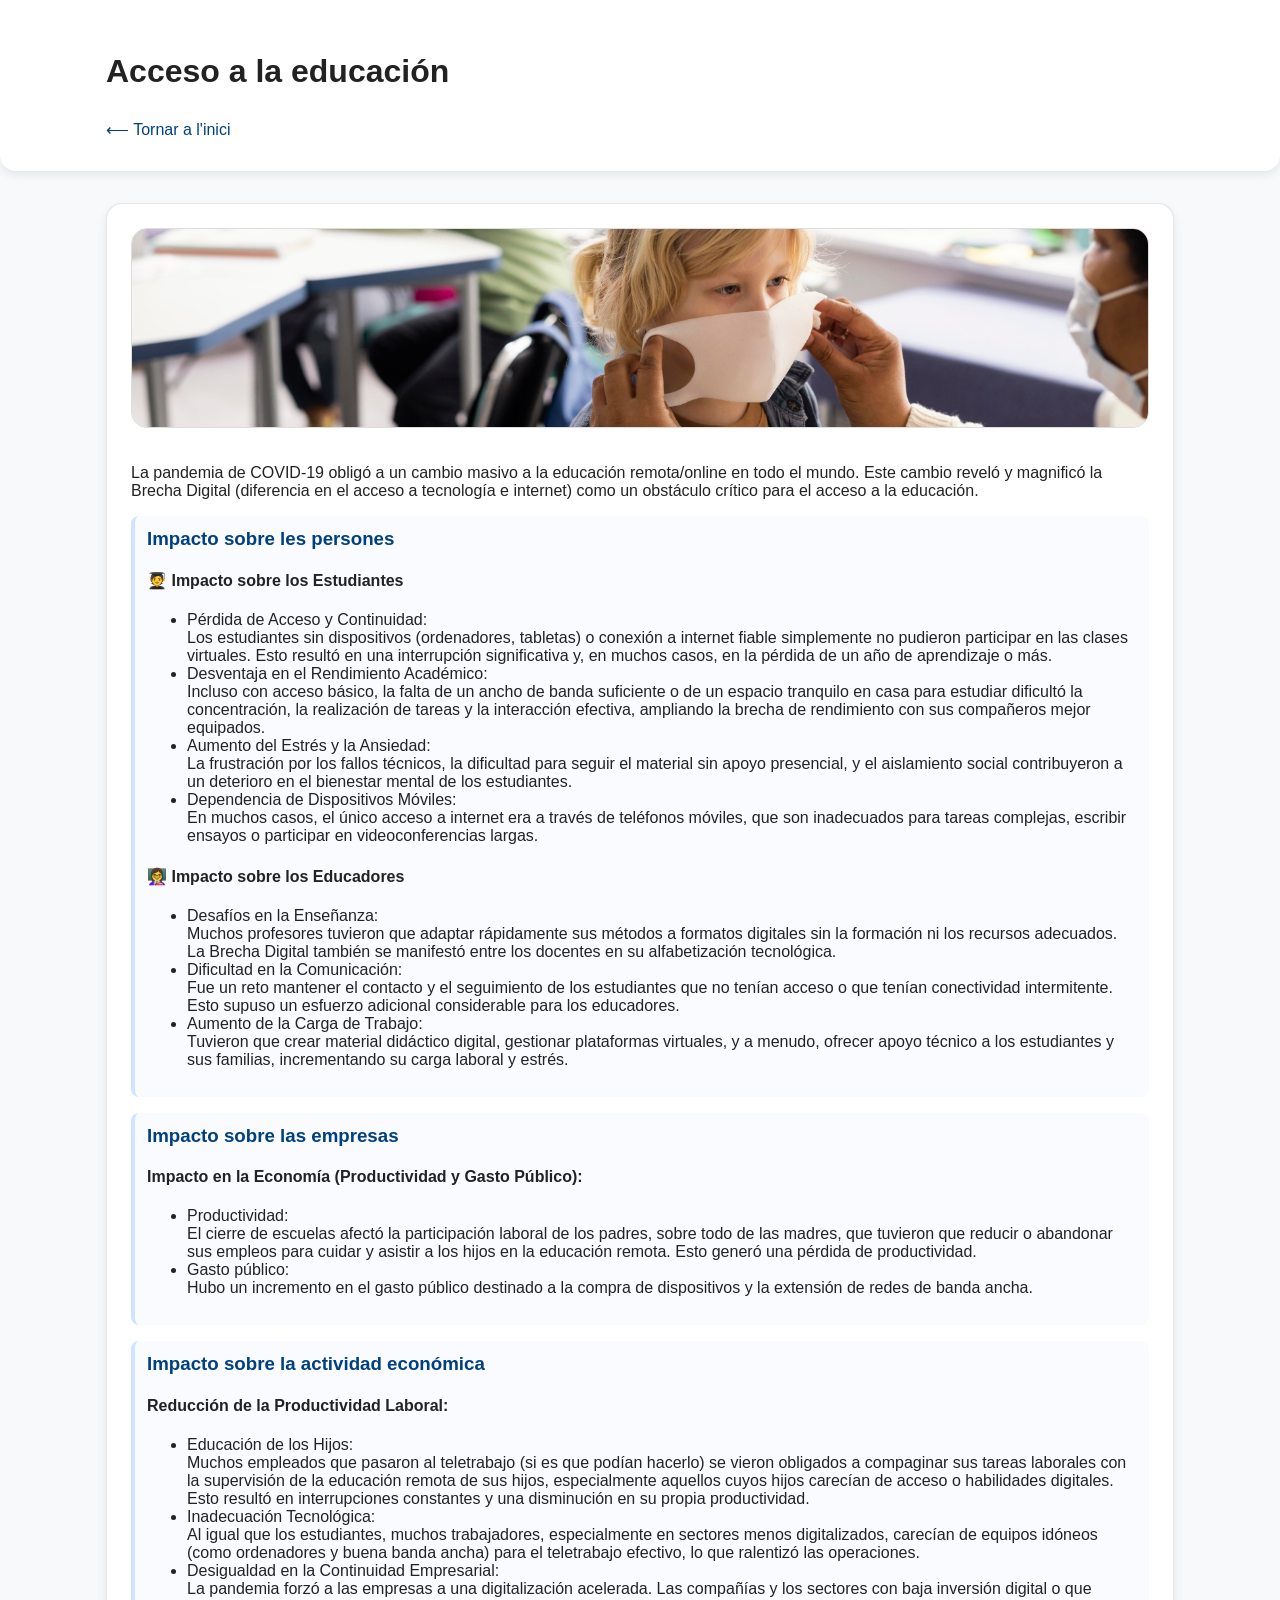
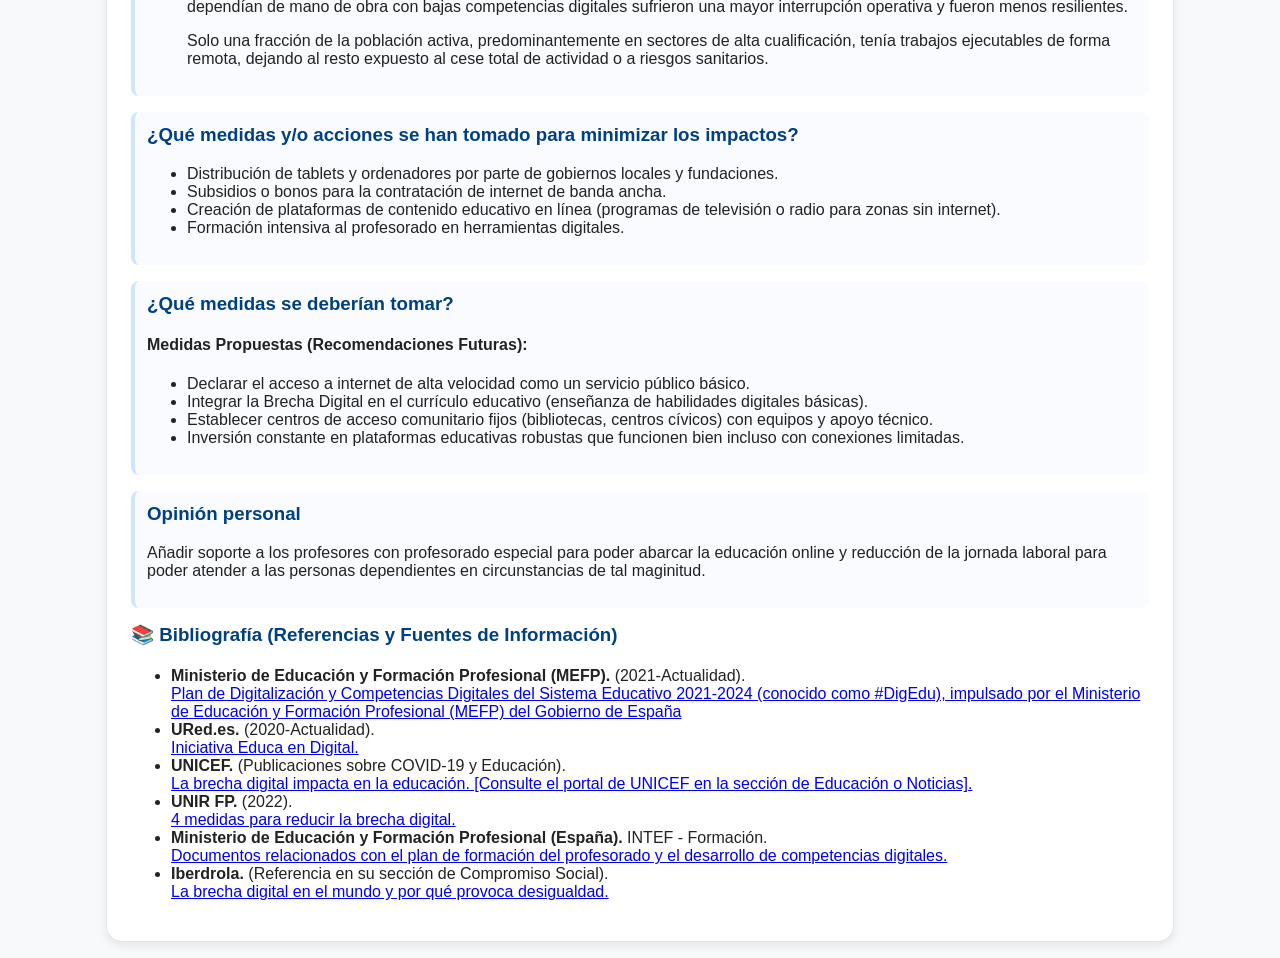
<file: educacio.html>
<!doctype html>
<html lang="ca">
  <head>
    <meta charset="utf-8" />
    <meta name="viewport" content="width=device-width, initial-scale=1" />
    <title>Acceso a la educación</title>
    <link rel="stylesheet" href="styles.css" />
  </head>
  <body>
    <header class="site-header">
      <div class="container">
        <h1>Acceso a la educación</h1>
        <a href="index.html" class="back-link">⟵ Tornar a l'inici</a>
      </div>
    </header>

    <main class="container">
      <section class="challenge-detail">
        <img src="imagenes/educacion/maestra.jpg" alt="Imatge educació" class="hero-img" />
          <p> 
            La pandemia de COVID-19 obligó a un cambio masivo a la educación remota/online en todo el mundo.
            Este cambio reveló y magnificó la Brecha Digital (diferencia en el acceso a tecnología e internet) 
            como un obstáculo crítico para el acceso a la educación.
          </p>
        <article><h3>Impacto sobre les persones</h3>
          <h4>🧑‍🎓 Impacto sobre los Estudiantes</h4>
          <ul>
            <li>Pérdida de Acceso y Continuidad:<br>
              Los estudiantes sin dispositivos (ordenadores, tabletas) o conexión a internet fiable simplemente 
              no pudieron participar en las clases virtuales. Esto resultó en una interrupción significativa y, 
              en muchos casos, en la pérdida de un año de aprendizaje o más.
            </li>
            <li>Desventaja en el Rendimiento Académico: <br>
              Incluso con acceso básico, la falta de un ancho de banda suficiente o de un espacio tranquilo en casa 
              para estudiar dificultó la concentración, la realización de tareas y la interacción efectiva, 
              ampliando la brecha de rendimiento con sus compañeros mejor equipados.
            </li>
            <li>Aumento del Estrés y la Ansiedad: <br>
              La frustración por los fallos técnicos, la dificultad para seguir el material sin apoyo presencial, 
              y el aislamiento social contribuyeron a un deterioro en el bienestar mental de los estudiantes.
            </li> 
            <li>Dependencia de Dispositivos Móviles: <br>
              En muchos casos, el único acceso a internet era a través de teléfonos móviles, 
              que son inadecuados para tareas complejas, escribir ensayos o participar en videoconferencias largas.
            </li>
          </ul>
          <h4>👩‍🏫 Impacto sobre los Educadores</h4>
          <ul>
            <li>Desafíos en la Enseñanza: <br>
              Muchos profesores tuvieron que adaptar rápidamente sus métodos a formatos digitales sin la formación 
              ni los recursos adecuados. La Brecha Digital también se manifestó entre los docentes en su 
              alfabetización tecnológica.
            <li>Dificultad en la Comunicación: <br>
              Fue un reto mantener el contacto y el seguimiento de los estudiantes que no tenían acceso o que tenían 
              conectividad intermitente. Esto supuso un esfuerzo adicional considerable para los educadores.
            </li>
            <li>Aumento de la Carga de Trabajo: <br>
              Tuvieron que crear material didáctico digital, gestionar plataformas virtuales, y a menudo, 
              ofrecer apoyo técnico a los estudiantes y sus familias, incrementando su carga laboral y estrés.
            </li>
          </ul>
        </article>
        <article><h3>Impacto sobre las empresas</h3>
          <h4>Impacto en la Economía (Productividad y Gasto Público):</h4>         
          <ul>
            <li>Productividad:<br>
              El cierre de escuelas afectó la participación laboral de los padres, 
              sobre todo de las madres, que tuvieron que reducir o abandonar sus empleos para cuidar y 
              asistir a los hijos en la educación remota. Esto generó una pérdida de productividad. 
            </li>
            <li>Gasto público:<br>
              Hubo un incremento en el gasto público destinado a la compra de dispositivos y 
              la extensión de redes de banda ancha.
            </li>
          </ul>
        </article>
        <article><h3>Impacto sobre la actividad económica</h3><p>
          <h4>Reducción de la Productividad Laboral:</h4>
          <ul>
            <li>
              Educación de los Hijos:<br>
              Muchos empleados que pasaron al teletrabajo (si es que podían hacerlo) 
              se vieron obligados a compaginar sus tareas laborales con la supervisión de la educación remota 
              de sus hijos, especialmente aquellos cuyos hijos carecían de acceso o habilidades digitales. 
              Esto resultó en interrupciones constantes y una disminución en su propia productividad.
            </li>
            <li>Inadecuación Tecnológica: <br>
              Al igual que los estudiantes, muchos trabajadores, especialmente en sectores menos digitalizados, 
              carecían de equipos idóneos (como ordenadores y buena banda ancha) para el teletrabajo efectivo, 
              lo que ralentizó las operaciones.
            </li>
            <li>Desigualdad en la Continuidad Empresarial: <br>
              La pandemia forzó a las empresas a una digitalización acelerada. 
              Las compañías y los sectores con baja inversión digital o que dependían de mano de obra con bajas 
              competencias digitales sufrieron una mayor interrupción operativa y fueron menos resilientes.
            </li>
            <p>
            Solo una fracción de la población activa, predominantemente en sectores de alta cualificación, 
            tenía trabajos ejecutables de forma remota, dejando al resto expuesto al cese total de actividad 
            o a riesgos sanitarios.
            </p>
          </ul>
        </p>
        </article>          

        <article><h3>¿Qué medidas y/o acciones se han tomado para minimizar los impactos?</h3>
          <ul>
            <li>
              Distribución de tablets y ordenadores por parte de gobiernos locales y fundaciones. 
            </li>
            <li>
              Subsidios o bonos para la contratación de internet de banda ancha. 
            </li>
            <li>
              Creación de plataformas de contenido educativo en línea 
                (programas de televisión o radio para zonas sin internet). 
            </li>
            <li>
              Formación intensiva al profesorado en herramientas digitales.
            </li>
          </ul>
        </article>                
        <article><h3>¿Qué medidas se deberían tomar?</h3>
          <h4>Medidas Propuestas (Recomendaciones Futuras):</h4>
          <ul> 
            <li>
            Declarar el acceso a internet de alta velocidad como un servicio público básico. 
            </li>
            <li>
            Integrar la Brecha Digital en el currículo educativo (enseñanza de habilidades digitales básicas). 
            </li>
            <li>
            Establecer centros de acceso comunitario fijos (bibliotecas, centros cívicos) con equipos y 
              apoyo técnico. 
            </li>
            <li>
            Inversión constante en plataformas educativas robustas que funcionen bien incluso con conexiones 
              limitadas.
            </li>
          </ul>
        </article>   
        <article><h3>Opinión personal</h3>
          <p>Añadir soporte a los profesores con profesorado especial para poder abarcar la educación online 
            y reducción de la jornada laboral para poder atender a las personas dependientes en circunstancias de tal maginitud.
        </article> <h3>📚 Bibliografía (Referencias y Fuentes de Información)</h3>
          <h4></h4>
          <ul>
            <li><strong>Ministerio de Educación y Formación Profesional (MEFP).</strong>  (2021-Actualidad).<br>
              <a href="https://planderecuperacion.gob.es/sites/default/files/2023-10/0310203_adenda_plan_de_recuperacion_componente21.pdf#:~:text=w)%20Reforzar%20el%20equipamiento%20y%20reducir%20la,la%20brecha%20entre%20%C3%A1reas%20urbanas%20y%20rurales./" target="_blank">
                Plan de Digitalización y Competencias Digitales del Sistema Educativo 2021-2024 (conocido como #DigEdu), 
                impulsado por el Ministerio de Educación y Formación Profesional (MEFP) del Gobierno de España                
              </a>
            </li>
            <li><strong>URed.es. </strong>(2020-Actualidad).<br>
              <a href="https://www.red.es/es/iniciativas/educa-en-digital/" target="_blank">            
                Iniciativa Educa en Digital.
              </a>  
            </li>
            <li><strong>UNICEF.</strong> (Publicaciones sobre COVID-19 y Educación).<br>
              <a href="https://www.unicef.es/educa/biblioteca/covid-19-reimaginar-la-educacion/" target="_blank">
                La brecha digital impacta en la educación. [Consulte el portal de UNICEF en la sección de Educación o Noticias].
              </a>              
            </li>
            <li><strong>UNIR FP.</strong> (2022).<br>
              <a href="https://unirfp.unir.net/revista/transformacion-digital/reducir-brecha-digital/" target="_blank">
                4 medidas para reducir la brecha digital.
              </a>
            </li>
            <li><strong>Ministerio de Educación y Formación Profesional (España).</strong> INTEF - Formación.<br>
              <a href="https://intef.es/competencia-digital-educativa/competencia-digital-docente/" target="_blank">
              Documentos relacionados con el plan de formación del profesorado y el desarrollo de competencias digitales.
              </a>
            </li>
            <li><strong>Iberdrola.  </strong>(Referencia en su sección de Compromiso Social).<br>
              <a href="https://www.iberdrola.com/compromiso-social/que-es-brecha-digital/" target="_blank">
              La brecha digital en el mundo y por qué provoca desigualdad. 
              </a>
            </li>        
          </ul>
        </article> 
      </section>
    </main>
  </body>
</html>
</file>
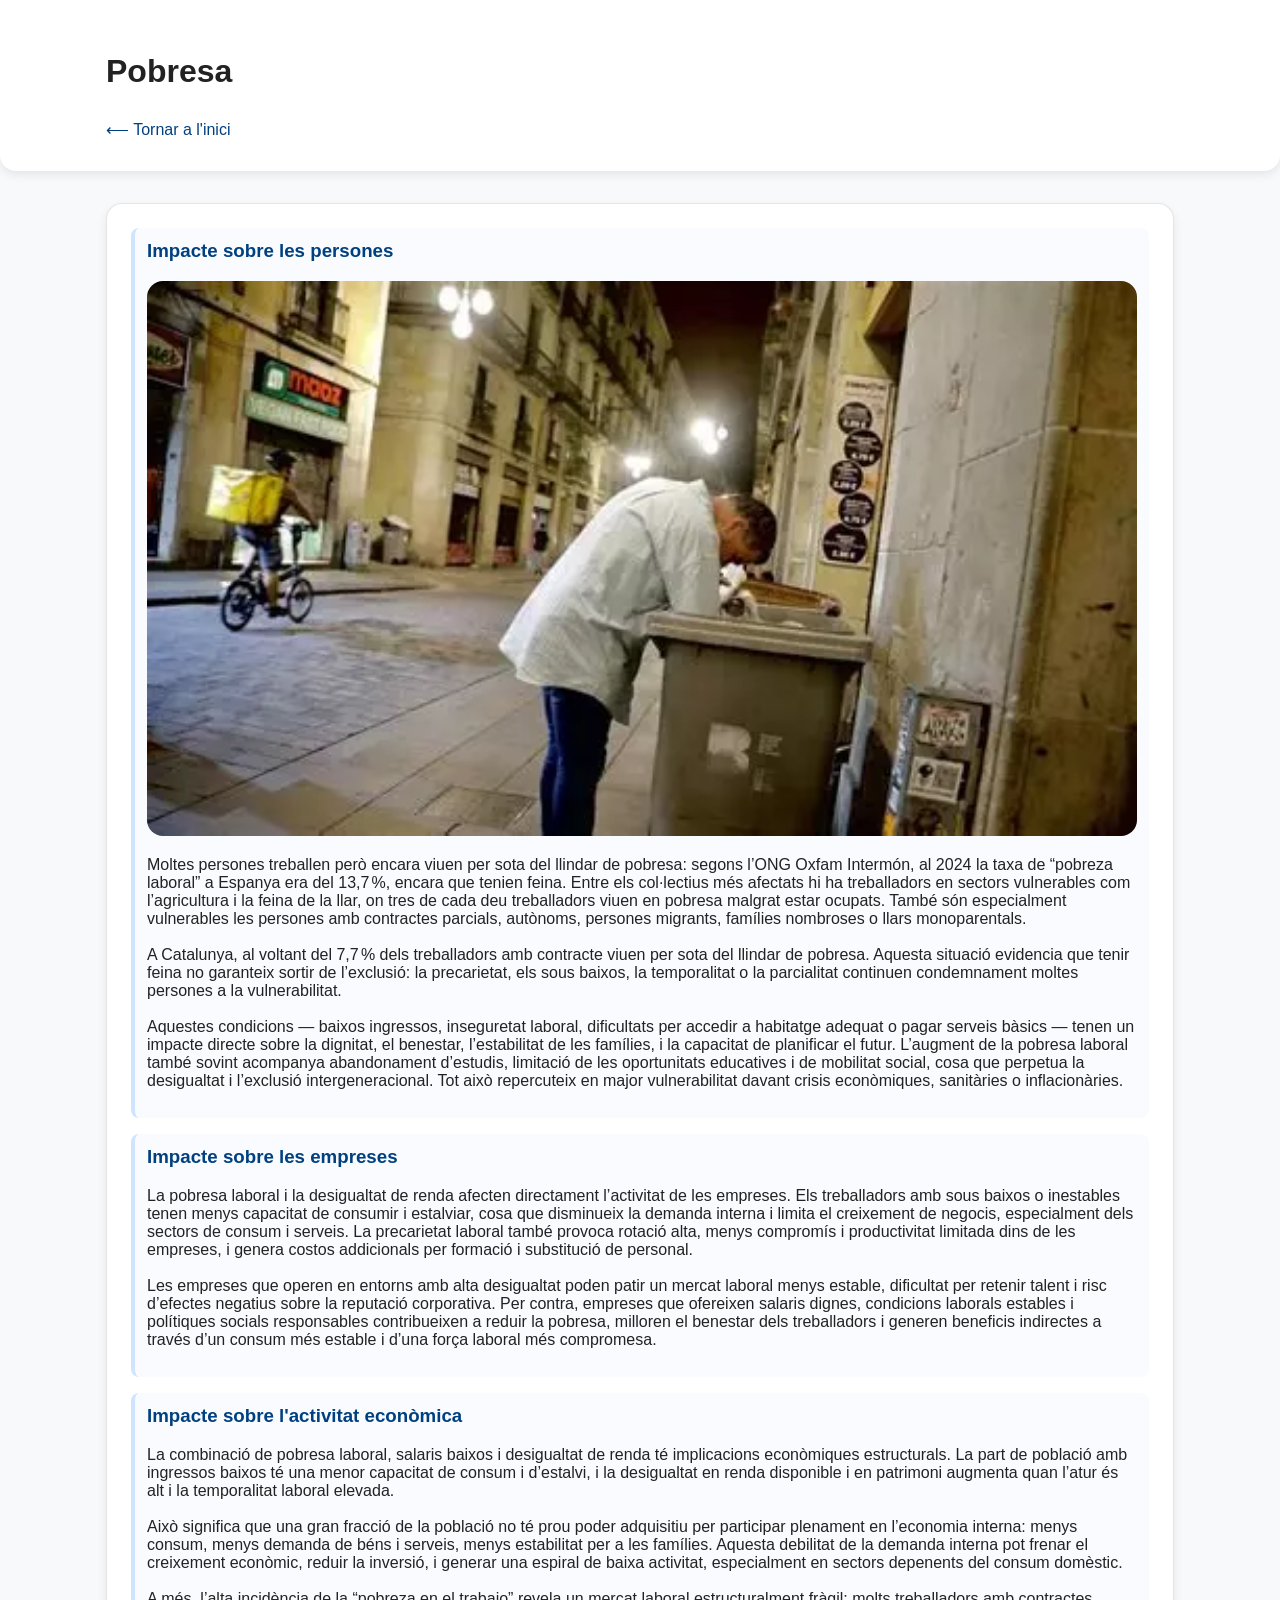
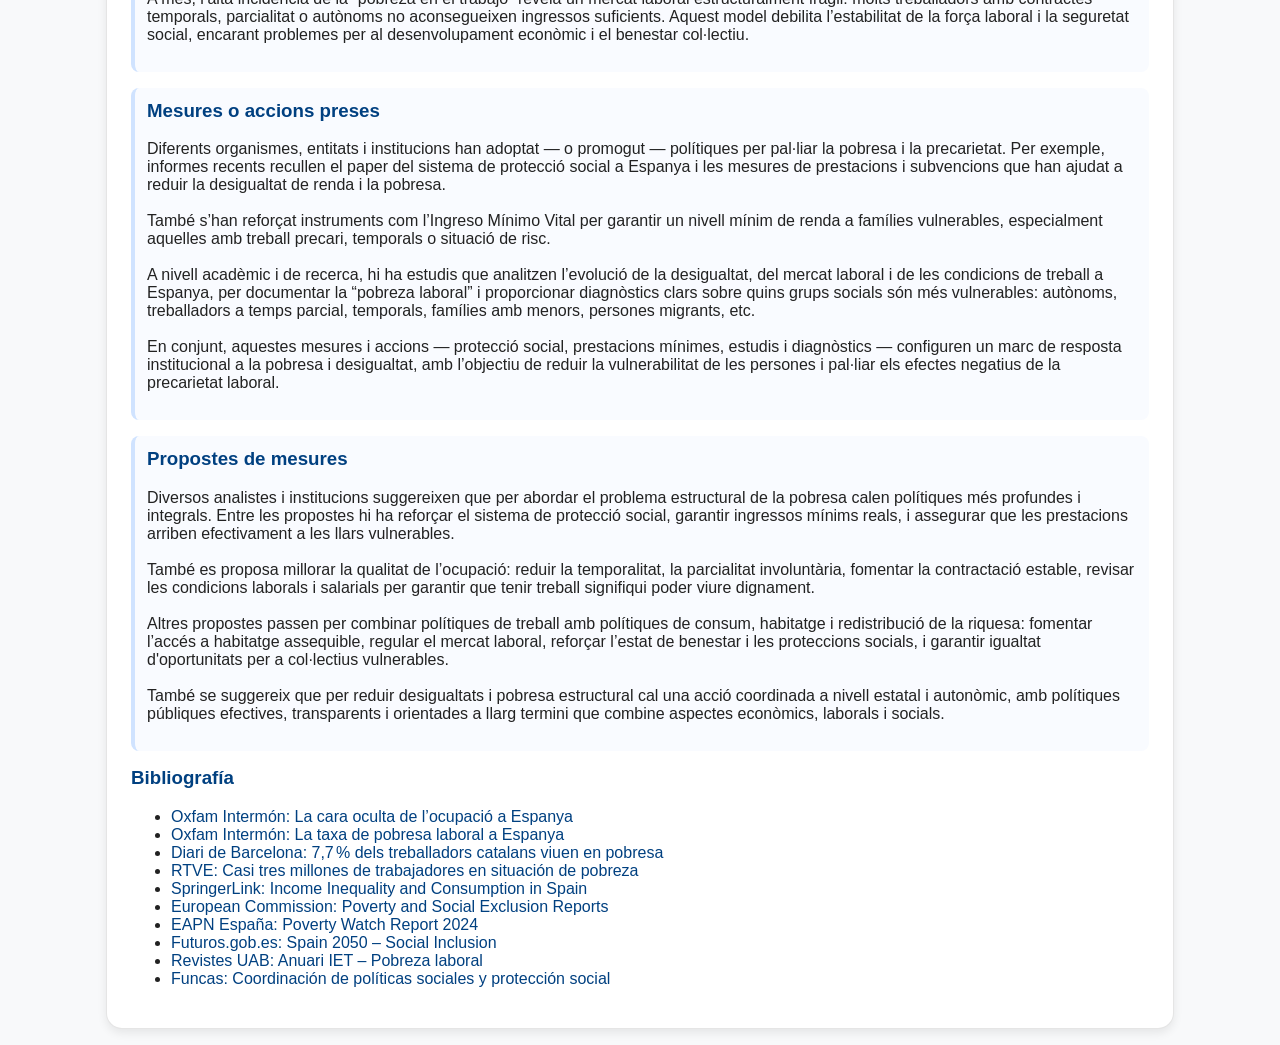
<file: pobresa.html>
<!doctype html>
<html lang="ca">
  <head>
    <meta charset="utf-8" />
    <meta name="viewport" content="width=device-width, initial-scale=1" />
    <title>Pobresa</title>
    <link rel="stylesheet" href="styles.css" />
  </head>
  <body>
    <header class="site-header">
      <div class="container">
        <h1>Pobresa</h1>
        <a href="index.html" class="back-link">⟵ Tornar a l'inici</a>
      </div>
    </header>

    <main class="container">
      <section class="challenge-detail">
        <article>
          <h3>Impacte sobre les persones</h3>
          <img src="imagenes/marc/pobreza-banner.png" alt="Imatge pobresa" class="img-customMarc" /> 
          <p>
            Moltes persones treballen però encara viuen per sota del llindar de pobresa: segons l’ONG Oxfam Intermón, al 2024 la
            taxa de “pobreza laboral” a Espanya era del 13,7 %, encara que tenien feina. Entre els col·lectius més afectats hi ha
            treballadors en sectors vulnerables com l’agricultura i la feina de la llar, on tres de cada deu treballadors viuen en
            pobresa malgrat estar ocupats. També són especialment vulnerables les persones amb contractes parcials, autònoms,
            persones migrants, famílies nombroses o llars monoparentals.
            <br><br>
            A Catalunya, al voltant del 7,7 % dels treballadors amb contracte viuen per sota del llindar de pobresa. Aquesta
            situació evidencia que tenir feina no garanteix sortir de l’exclusió: la precarietat, els sous baixos, la temporalitat o
            la parcialitat continuen condemnament moltes persones a la vulnerabilitat.
            <br><br>
            Aquestes condicions — baixos ingressos, inseguretat laboral, dificultats per accedir a habitatge adequat o pagar serveis
            bàsics — tenen un impacte directe sobre la dignitat, el benestar, l’estabilitat de les famílies, i la capacitat de
            planificar el futur. L’augment de la pobresa laboral també sovint acompanya abandonament d’estudis, limitació de les
            oportunitats educatives i de mobilitat social, cosa que perpetua la desigualtat i l’exclusió intergeneracional. Tot això
            repercuteix en major vulnerabilitat davant crisis econòmiques, sanitàries o inflacionàries.
        </article>
        <article>
          <h3>Impacte sobre les empreses</h3>
          <p>
            La pobresa laboral i la desigualtat de renda afecten directament l’activitat de les empreses. Els treballadors amb sous
            baixos o inestables tenen menys capacitat de consumir i estalviar, cosa que disminueix la demanda interna i limita el
            creixement de negocis, especialment dels sectors de consum i serveis. La precarietat laboral també provoca rotació alta,
            menys compromís i productivitat limitada dins de les empreses, i genera costos addicionals per formació i substitució de
            personal.
            <br><br>
            Les empreses que operen en entorns amb alta desigualtat poden patir un mercat laboral menys estable, dificultat per
            retenir talent i risc d’efectes negatius sobre la reputació corporativa. Per contra, empreses que ofereixen salaris
            dignes, condicions laborals estables i polítiques socials responsables contribueixen a reduir la pobresa, milloren el
            benestar dels treballadors i generen beneficis indirectes a través d’un consum més estable i d’una força laboral més
            compromesa.
          </p>
        </article>
        <article>
          <h3>Impacte sobre l'activitat econòmica</h3>
          <p>
            La combinació de pobresa laboral, salaris baixos i desigualtat de renda té implicacions econòmiques estructurals. La
            part de població amb ingressos baixos té una menor capacitat de consum i d’estalvi, i la desigualtat en renda disponible
            i en patrimoni augmenta quan l’atur és alt i la temporalitat laboral elevada.
            <br><br>
            Això significa que una gran fracció de la població no té prou poder adquisitiu per participar plenament en l’economia
            interna: menys consum, menys demanda de béns i serveis, menys estabilitat per a les famílies. Aquesta debilitat de la
            demanda interna pot frenar el creixement econòmic, reduir la inversió, i generar una espiral de baixa activitat,
            especialment en sectors depenents del consum domèstic.
            <br><br>
            A més, l’alta incidència de la “pobreza en el trabajo” revela un mercat laboral estructuralment fràgil: molts
            treballadors amb contractes temporals, parcialitat o autònoms no aconsegueixen ingressos suficients. Aquest model
            debilita l’estabilitat de la força laboral i la seguretat social, encarant problemes per al desenvolupament econòmic i
            el benestar col·lectiu.
          </p>
        </article>
        <article>
          <h3>Mesures o accions preses</h3>
          <p>
            Diferents organismes, entitats i institucions han adoptat — o promogut — polítiques per pal·liar la pobresa i la
            precarietat. Per exemple, informes recents recullen el paper del sistema de protecció social a Espanya i les mesures de
            prestacions i subvencions que han ajudat a reduir la desigualtat de renda i la pobresa.
            <br><br>
            També s’han reforçat instruments com l’Ingreso Mínimo Vital per garantir un nivell mínim de renda a famílies
            vulnerables, especialment aquelles amb treball precari, temporals o situació de risc.
            <br><br>
            A nivell acadèmic i de recerca, hi ha estudis que analitzen l’evolució de la desigualtat, del mercat laboral i de les
            condicions de treball a Espanya, per documentar la “pobreza laboral” i proporcionar diagnòstics clars sobre quins grups
            socials són més vulnerables: autònoms, treballadors a temps parcial, temporals, famílies amb menors, persones migrants,
            etc.
            <br><br>
            En conjunt, aquestes mesures i accions — protecció social, prestacions mínimes, estudis i diagnòstics — configuren un
            marc de resposta institucional a la pobresa i desigualtat, amb l’objectiu de reduir la vulnerabilitat de les persones i
            pal·liar els efectes negatius de la precarietat laboral.
          </p>
        </article>
        <article>
          <h3>Propostes de mesures</h3>
          <p>
            Diversos analistes i institucions suggereixen que per abordar el problema estructural de la pobresa calen polítiques més
            profundes i integrals. Entre les propostes hi ha reforçar el sistema de protecció social, garantir ingressos mínims
            reals, i assegurar que les prestacions arriben efectivament a les llars vulnerables.
            <br><br>
            També es proposa millorar la qualitat de l’ocupació: reduir la temporalitat, la parcialitat involuntària, fomentar la
            contractació estable, revisar les condicions laborals i salarials per garantir que tenir treball signifiqui poder viure
            dignament.
            <br><br>
            Altres propostes passen per combinar polítiques de treball amb polítiques de consum, habitatge i redistribució de la
            riquesa: fomentar l’accés a habitatge assequible, regular el mercat laboral, reforçar l’estat de benestar i les
            proteccions socials, i garantir igualtat d'oportunitats per a col·lectius vulnerables.
            <br><br>
            També se suggereix que per reduir desigualtats i pobresa estructural cal una acció coordinada a nivell estatal i
            autonòmic, amb polítiques públiques efectives, transparents i orientades a llarg termini que combine aspectes econòmics,
            laborals i socials.
          </p>
        </article>
        <aside aria-labelledby="biblio-title">
          <h3 id="biblio-title">Bibliografía</h3>
          <ul>
            <li>
              <a href="https://www.oxfamintermon.org/ca/nota-de-premsa/laltra-cara-de-locupaci%C3%B3-gaireb%C3%A9-tres-milions-de-personestreballadores-es-troben-en-situaci%C3%B3-de-pobresa-a-espanya">Oxfam Intermón: La cara oculta de l’ocupació a Espanya</a>
            </li>
            <li>
              <a href="https://www.oxfamintermon.org/ca/nota-de-premsa/la-taxa-de-pobresa-laboral-a-espanya-es-mant%C3%A9-en-gaireb%C3%A9-el-12-cinc-punts-per-sobre-de-la-mitjana-de-la-uni%C3%B3-europea">Oxfam Intermón: La taxa de pobresa laboral a Espanya</a>
            </li>
            <li>
              <a href="https://www.diaridebarcelona.cat/w/7-percent-treballadors-catalans-pobres-oxfam-intermon">Diari de Barcelona: 7,7 % dels treballadors catalans viuen en pobresa</a>
            </li>
            <li>
              <a href="https://www.rtve.es/noticias/20241016/casi-tres-millones-trabajadores-situacion-pobreza-espana/16289577.shtml">RTVE: Casi tres millones de trabajadores en situación de pobreza</a>
            </li>
            <li>
              <a href="https://link.springer.com/article/10.1007/s13209-018-0185-1">SpringerLink: Income Inequality and Consumption in Spain</a>
            </li>
            <li>
              <a href="https://ec.europa.eu/social/BlobServlet?docId=21091&langId=en">European Commission: Poverty and Social Exclusion Reports</a>
            </li>
            <li>
              <a href="https://www.eapn.es/ARCHIVO/documentos/documentos/1734610041_informe_poverty_watch_ingls_eapn2024.pdf">EAPN España: Poverty Watch Report 2024</a>
            </li>
            <li>
              <a href="https://futuros.gob.es/sites/default/files/esp2050/pdf/en/Spain_2050_8.pdf">Futuros.gob.es: Spain 2050 – Social Inclusion</a>
            </li>
            <li>
              <a href="https://revistes.uab.cat/anuarioiet/article/download/v4-banyuls-recio/59-pdf-es/0">Revistes UAB: Anuari IET – Pobreza laboral</a>
            </li>
            <li>
              <a href="https://www.funcas.es/wp-content/uploads/Migracion/Publicaciones/PDF/1852.pdf">Funcas: Coordinación de políticas sociales y protección social</a>
            </li>
          </ul>
        </aside>
      </section>
    </main>
  </body>
</html>
</file>
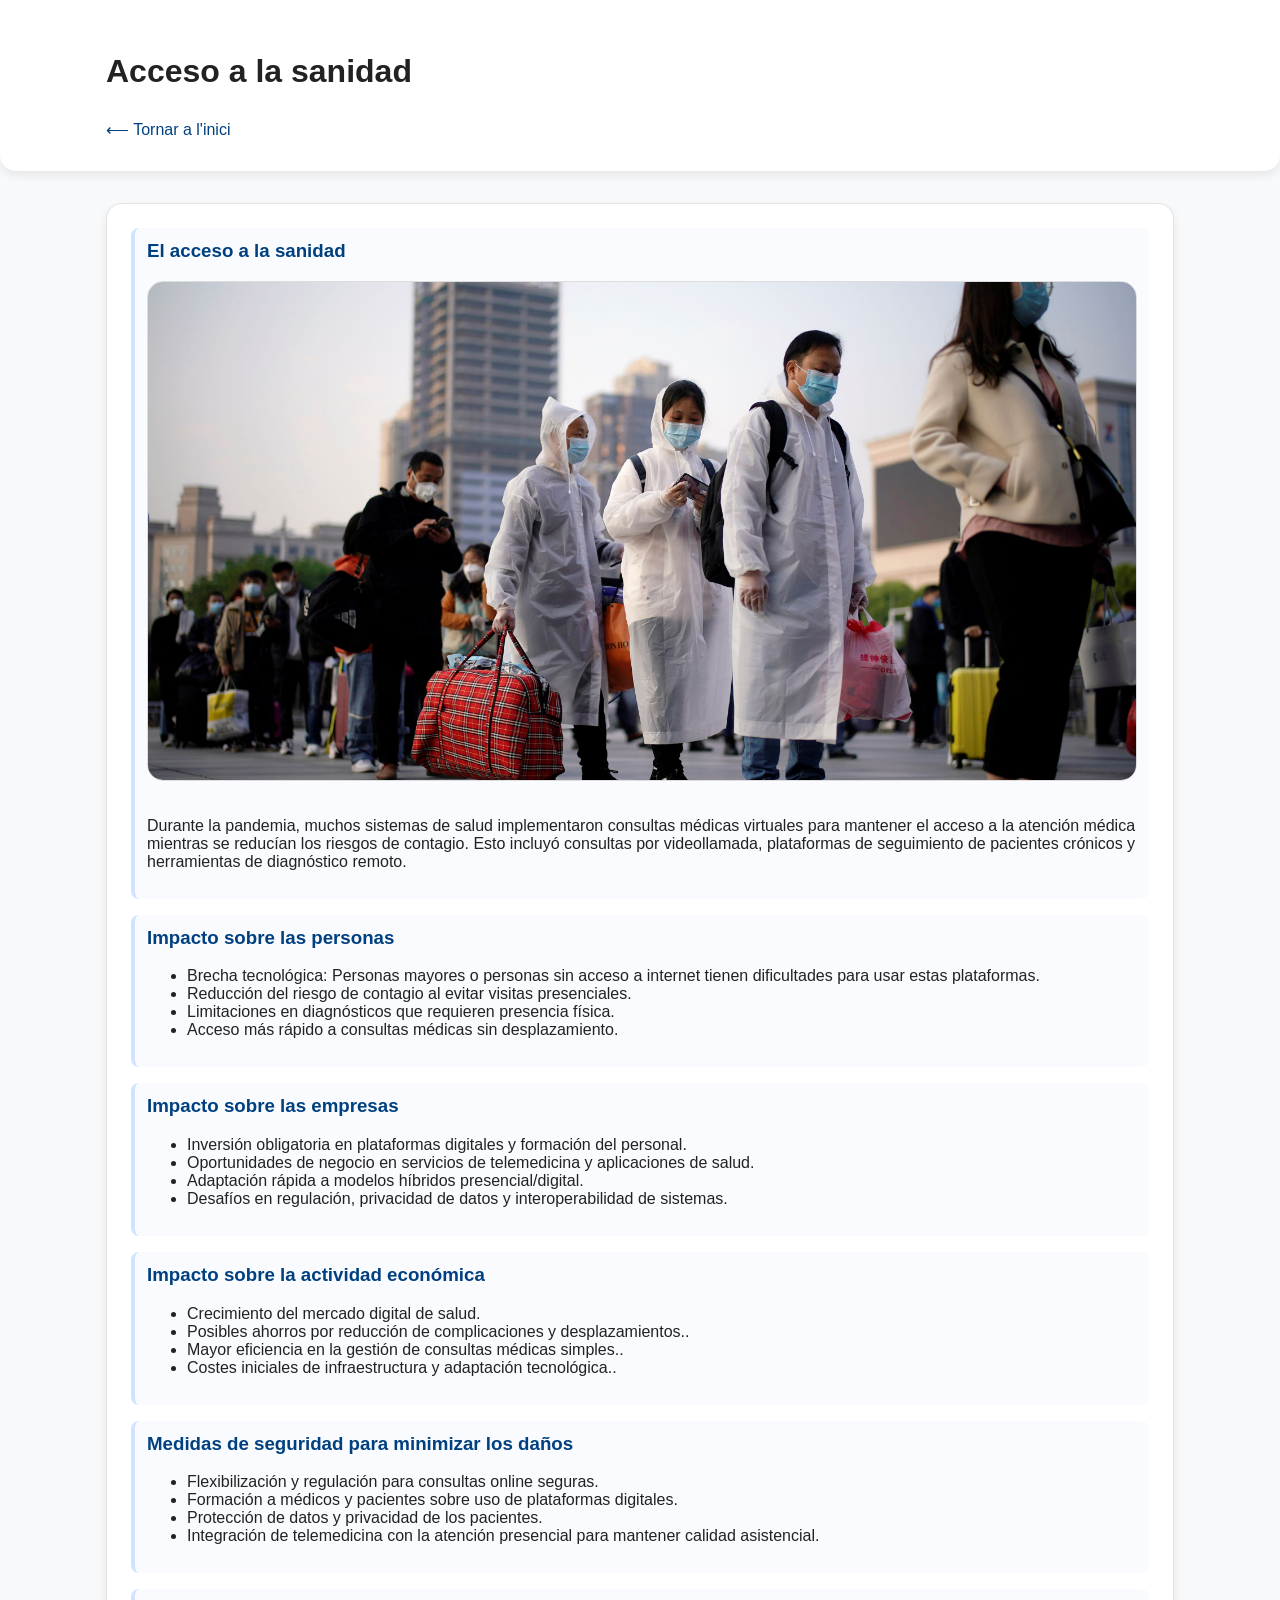
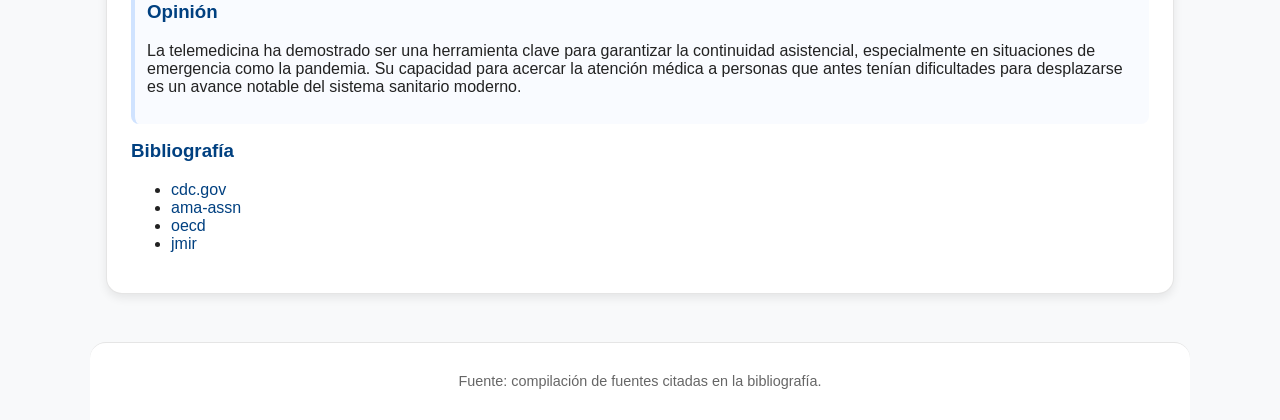
<file: sanitat.html>
<!doctype html>
<html lang="es">
  <head>
    <meta charset="utf-8" />
    <meta name="viewport" content="width=device-width, initial-scale=1" />
    <title>Acceso a la sanidad</title>
    <link rel="stylesheet" href="styles.css" />
  </head>
  <body>
    <header class="site-header">
      <div class="container">
        <h1>Acceso a la sanidad</h1>
        <a href="index.html" class="back-link">⟵ Tornar a l'inici</a>
      </div>
    </header>
 
    <main class="container">
      <section class="challenge-detail" aria-labelledby="intro-title">
        <article id="intro" aria-labelledby="intro-title">
          <h3 id="intro-title">El acceso a la sanidad</h3>
          <img src="imagenes/diego/covid2.png" alt="pareja + casa" class="hero-img-customAniol" />
          <p>
            Durante la pandemia, muchos sistemas de salud implementaron consultas médicas virtuales para mantener el acceso a la atención médica mientras se reducían los riesgos de contagio. Esto incluyó consultas por videollamada, plataformas de seguimiento de pacientes crónicos y herramientas de diagnóstico remoto.
          </p>
        </article>

        <article aria-labelledby="persones-title">
          <h3 id="persones-title">Impacto sobre las personas</h3>
          <ul>
            <li>Brecha tecnológica: Personas mayores o personas sin acceso a internet tienen dificultades para usar estas plataformas.</li>
            <li>Reducción del riesgo de contagio al evitar visitas presenciales.</li>
            <li>Limitaciones en diagnósticos que requieren presencia física.</li>
            <li>Acceso más rápido a consultas médicas sin desplazamiento.</li>
          </ul>
        </article>

        <article aria-labelledby="empreses-title">
          <h3 id="empreses-title">Impacto sobre las empresas</h3>
          <ul>
            <li>Inversión obligatoria en plataformas digitales y formación del personal.</li>
            <li>Oportunidades de negocio en servicios de telemedicina y aplicaciones de salud.</li>
            <li>Adaptación rápida a modelos híbridos presencial/digital.</li>
            <li>Desafíos en regulación, privacidad de datos y interoperabilidad de sistemas.</li>
          </ul>
        </article>

        <article aria-labelledby="eco-title">
          <h3 id="eco-title">Impacto sobre la actividad económica</h3>
          <ul>
            <li>Crecimiento del mercado digital de salud.</li>
            <li>Posibles ahorros por reducción de complicaciones y desplazamientos..</li>
            <li>Mayor eficiencia en la gestión de consultas médicas simples..</li>
            <li>Costes iniciales de infraestructura y adaptación tecnológica..</li>
          </ul>
        </article>

        <article aria-labelledby="mesures-title">
          <h3 id="mesures-title">Medidas de seguridad para minimizar los daños</h3>
          <ul>
            <li>Flexibilización y regulación para consultas online seguras.</li>
            <li>Formación a médicos y pacientes sobre uso de plataformas digitales.</li>
            <li>Protección de datos y privacidad de los pacientes.</li>
            <li>Integración de telemedicina con la atención presencial para mantener calidad asistencial.</li>
          </ul>
        </article>

        <article aria-labelledby="opinio-title">
          <h3 id="opinio-title">Opinión</h3>
          <p>
           La telemedicina ha demostrado ser una herramienta clave para garantizar la continuidad asistencial, especialmente en situaciones de emergencia como la pandemia. Su capacidad para acercar la atención médica a personas que antes tenían dificultades para desplazarse es un avance notable del sistema sanitario moderno.
          </p>
        </article>

        <aside aria-labelledby="biblio-title">
          <h3 id="biblio-title">Bibliografía</h3>
          <ul>
            <li><a href="https://www.cdc.gov/mmwr/volumes/69/wr/mm6943a3.htm" target="_blank">cdc.gov</a></li>
            <li><a href="https://www.ama-assn.org/system/files/2020-10/telehealth-impact-study.pdf" target="_blank">ama-assn</a></li>
            <li><a href="https://www.oecd.org/content/dam/oecd/en/publications/reports/2023/01/the-covid-19-pandemic-and-the-future-of-telemedicine_1c878192/ac8b0a27-en.pdf" target="_blank">oecd</a></li>
            <li><a href="https://medinform.jmir.org/2022/7/e34826/" target="_blank">jmir</a></li>
          </ul>
        </aside>
      </section>
    </main>

    <footer class="site-footer container">
      <p>Fuente: compilación de fuentes citadas en la bibliografía.</p>
    </footer>
  </body>
</html>
</file>
<file: styles.css>
:root{
  --max-width: 1100px;
  --gap: 1.5rem;
  --radius: 16px;
  --shadow: 0 4px 10px rgba(0,0,0,0.08);
  --border-color: rgba(0,0,0,0.1);
  --font-sans: 'Segoe UI', Roboto, sans-serif;
  --accent: #004080;
}

*{box-sizing:border-box}
html,body{margin:0;padding:0;font-family:var(--font-sans);background:#f8f9fa;color:#222}
.container{max-width:var(--max-width);margin:0 auto;padding:1rem}

.site-header{background:#fff;box-shadow:var(--shadow);padding:1rem 0;margin-bottom:1rem;border-radius:0 0 var(--radius) var(--radius)}
.site-title{text-align:center;margin:0;font-size:1.8rem;font-weight:600}
.back-link{display:inline-block;margin-top:0.5rem;color:var(--accent);text-decoration:none}
.back-link:hover{text-decoration:underline}

/* Tarjetas principales */
.cards{display:grid;grid-template-columns:repeat(auto-fit,minmax(240px,1fr));gap:1.5rem}
.card{background:#fff;border:1px solid var(--border-color);border-radius:var(--radius);box-shadow:var(--shadow);text-align:center;padding:1rem;text-decoration:none;color:#000;transition:transform 0.2s,box-shadow 0.2s}
.card:hover{transform:translateY(-5px);box-shadow:0 6px 18px rgba(0,0,0,0.1)}
.card-img{width:100%;height:140px;object-fit:cover;border-radius:var(--radius);background:#e0e0e0;margin-bottom:0.5rem;border:1px solid #ddd}

/* Páginas de detalle */
.challenge-detail{background:#fff;border:1px solid var(--border-color);border-radius:var(--radius);box-shadow:var(--shadow);padding:1.5rem}
.challenge-detail article{margin-bottom:1rem;padding:0.75rem;border-left:4px solid #d0e3ff;border-radius:8px;background:#f9fbff}
.challenge-detail h3{margin-top:0;color:var(--accent)}
.hero-img{width:100%;height:200px;border-radius:var(--radius);background:#ececec;object-fit:cover;border:1px solid #ddd;margin-bottom:1rem}

.site-footer{text-align:center;padding:1rem 0;color:#666;font-size:0.9rem;border-top:1px solid var(--border-color);background:#fff;margin-top:2rem;border-radius:var(--radius) var(--radius) 0 0}

/* Extras individaules usado por Aniol (no borrar pls) */
.hero-img-customAniol{width:100%;height:500px;border-radius:var(--radius);background:#ececec;object-fit:cover;border:1px solid #ddd;margin-bottom:1rem}
.img-customMarc {
  width: 100%;
  height: 100%;
  border-radius: var(--radius);
}
.challenge-detail aside a{color:var(--accent);text-decoration:none;transition:text-decoration 0.2s}
.challenge-detail aside a:hover{text-decoration:underline}
</file>
